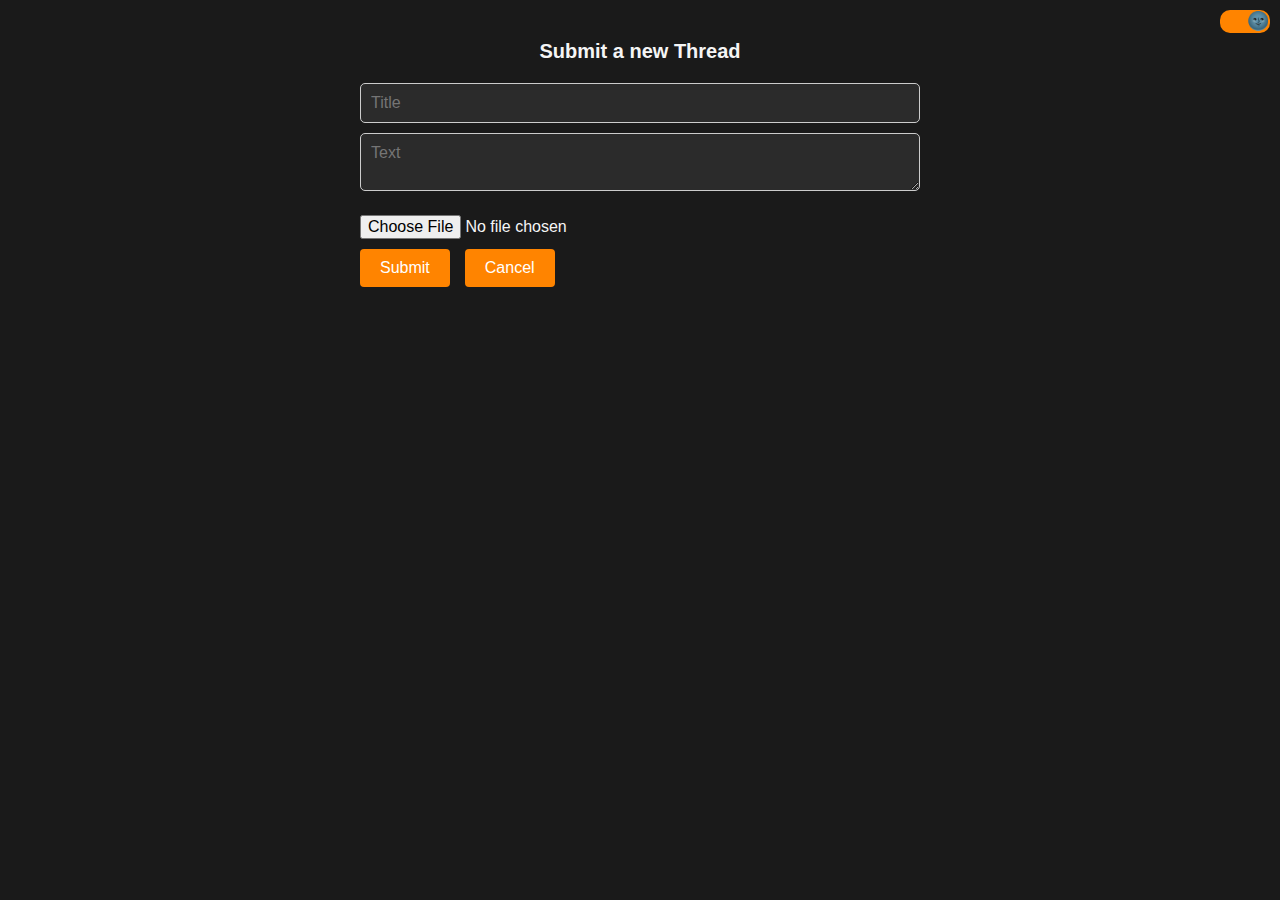
<file: submit.html>
<?php include('php/redirect.php'); ?>
<!DOCTYPE html>
<html>
<head>
	<meta charset="utf-8">
	<title>Submit a Thread</title>
	<link rel="stylesheet" type="text/css" href="css/style.css">
	<link rel="icon" href="../icon/icon.png">
</head>
	<body>
		<div class="container">
			<h1>Submit a new Thread</h1>
			<div class="slider-position">
				<label class="switch">
					<input type="checkbox" id="themeSwitch">
					<span class="slider round"></span>
				</label>
			</div>
			
			<form action="php/submit.php" method="post" enctype="multipart/form-data">
				<input type="text" name="title" placeholder="Title" id="title" maxlength="255" required />
				<textarea id="text" name="text" placeholder="Text" maxlength="65535" required></textarea>
				<input type="file" name="image" accept="image/png, image/gif, image/jpeg" />
				<div class="button-group">
					<input type="submit" value="Submit" />
					<a href="index.html" class="threads-link">Cancel</a>
				</div>
			</form>
		</div>
		<script src="js/switchTheme.js"></script>
	</body>
</html>
</file>
<file: css/style.css>
/* Allgemeine Styles */
* {
    margin: 0;
    padding: 0;
    box-sizing: border-box;
    font-family: Arial, sans-serif;
    font-size: 16px;
}

button,
input[type="submit"] {
    font-family: Arial, sans-serif;
}

body {
    font-family: Arial, sans-serif;
    background-color: var(--color-bg);
    color: var(--color-text);
}

:root {
    --color-bg: #ffffff;
    --color-text: #000000;
}
/*Style für den Dark-Theme*/
body.dark {
    background-color: #1A1A1A;
    color: #F5F5F5;
}

    body.dark .thread,
    body.dark .post,
    body.dark .comment,
    body.dark textarea,
    body.dark input[type="text"],
    body.dark input[type="email"], 
    body.dark input[type="password"] {
        background-color: #2B2B2B;
        color: #F5F5F5;
    }

    body.dark .authenticate input[type="submit"],
    body.dark .container input[type="submit"],
    body.dark .threads-link,
    body.dark th,
    body.dark .input[type="submit"],
    body.dark .delete-button button,
    body.dark .logout-button button,
    body.dark .admin-form button[type="button"],
    body.dark .comment-form input[type="submit"],
    body.dark .search-button input[type="submit"],
    body.dark .banner a{
        background-color: #ff8400;
    }

    body.dark .like-checkbox:checked + .like-label .thumb-up {
        fill: #ff8400;
    }

    body.dark .authenticate input[type="submit"]:hover,
    body.dark .container input[type="submit"]:hover,
    body.dark .threads-link:hover,
    body.dark .input[type="submit"]:hover,
    body.dark .delete-button button:hover,
    body.dark .logout-button button:hover,
    body.dark .admin-form button[type="submit"]:hover,
    body.dark .comment-form input[type="submit"]:hover,
    body.dark .search-button input[type="submit"]:hover,
    body.dark .banner a:hover {
        background-color: #b35900;
    }

    body.dark .like-checkbox:checked + .like-label:hover .thumb-up {
        fill: #cc6a00;
    }

    body.dark tr:nth-of-type(even) {
        background-color: #424242;
    }

    body.dark .title a {
        color: #ff8400;
    }

        body.dark .title a:hover {
            color: #b35900;
        }

/* Styles für Login, Registrierung und Passwortrücksetzung */
.authenticate {
    width: 300px;
    margin: 20px auto 0;
    margin-top: 20px;
    padding: 20px;
    border: 1px solid #ccc;
    border-radius: 5px;
    position: absolute;
    top: 50%;
    left: 50%;
    transform: translate(-50%, -50%);
}

    .authenticate input[type="text"],
    .authenticate input[type=email],
    .authenticate input[type="password"],
    .authenticate input[type="submit"],
    .container input[type="submit"],
    .container input[type="text"],
    .search-bar input[type="text"],
    .admin-form input[type="text"],
    .admin-form input[type="email"],
    .admin-form input[type="password"],
    textarea {
        width: 100%;
        margin-bottom: 10px;
        padding: 10px;
        border: 1px solid #ccc;
        border-radius: 5px;
    }

    .authenticate input[type="submit"],
    .container input[type="submit"],
    .threads-link,
    .comment-form input[type="submit"],
    .banner a {
        display: inline-block;
        padding: 8px 16px;
        background-color: #007bff;
        color: #fff;
        text-decoration: none;
        border-radius: 4px;
        transition: background-color 0.3s ease;
    }

        .container input[type="submit"]:hover,
        .authenticate input[type="submit"]:hover,
        .comment-form input[type="submit"]:hover,
        .search-button input[type="submit"]:hover,
        .admin-form button[type="submit"]:hover,
        .delete-button button:hover,
        .logout-button button:hover,
        .threads-link:hover,
        .banner a:hover {
            background-color: #0056b3;
        }

    .authenticate a {
        display: block;
        text-align: center;
        margin-top: 10px;
        text-decoration: none;
        color: #007bff;
    }

.register-link{
    display: inline-block;
}

.register-link:last-child {   
    float: right;
}

    .register-link a:hover,
    .login-link a:hover {
        color: #0056b3; 
    }

/* Styles für die Hauptseite, die Threads und die Kommentare*/
.thread,
.comment {
    position: relative;
    border: 1px solid #ccc;
    margin: 10px;
    padding: 10px;
    background-color: #f9f9f9;
    box-shadow: 0 2px 5px rgba(0, 0, 0, 0.15);
}

.delete-button,
.logout-button,
.slider-position {
    position: absolute;
    top: 10px;
    right: 10px;
    margin-top: 0;
    padding-top: 0;
}

    .delete-button button,
    .logout-button button,
    .admin-form button[type="submit"],
    .admin-form button[type="button"],
    .search-button input[type="submit"] {
        padding: 4px 8px;
        background-color: #007bff;
        color: #fff;
        border: none;
        border-radius: 4px;
        cursor: pointer;
        transition: background-color 0.3s ease;
    }

.logout-button {
    margin-top: -5px;
    margin-right: -5px;
}

.logout-button button{
    height:35px;
}

.banner {
    margin: 10px 0 20px 10px;
    display: flex;
    justify-content: space-between;
    align-items: center;
}

.title {
    font-weight: bold;
    margin-bottom: 10px;
    font-size: 20px;
}

    .title a {
        font-size: 20px;
        color: #007bff;
        text-decoration: none;
    }

    .title a:hover {
        color: #0056b3;
    }

.post {
    display: flex;
    align-items: flex-start;
}

.image {
    margin-right: 10px;
    max-width: 200px;
    max-height: 200px;
    overflow: hidden;
}

    .image img {
        width: 100%;
        height: auto;
    }

.text,
.comment-text {
    flex: 1;
}

.user_info,
.comment-info {
    display: flex;
    justify-content: flex-start;
    align-items: center;
    margin-top: 20px;
    flex-direction: row;
}

.username,
.comment-username {
    font-weight: bold;
}


.timestamp,
.comment-timestamp {
    color: #777;
    position: absolute;
    bottom: 10px;
    right: 10px;
}

.comment-form,
.comments p {
    margin: 20px 0 -10px;
    padding: 10px;
}

    .comment-form p,
    .comments p {
        font-size: 24px;
        font-weight: bold;
        text-align: left;
    }

    .comment-form textarea {
        width: 15%;
        margin-top: -10px;
        margin-bottom: 20px;
        padding: 20px;
    }

    .comment-form form {
        display: flex;
        flex-direction: column;
    }

    .comment-form input[type="submit"] {
        width: 5%;
        margin-top: -5px;
        padding: 10px;
        border: none;
        border-radius: 4px;
        cursor: pointer;
    }

/* Styles für das Erstellen von Threads */
.container {
    max-width: 600px;
    margin: 0 auto;
    padding: 20px;
}

h1 {
    font-size: 20px;
    font-weight: bold;
    margin-top: 20px;
    text-align: center;
}

form {
    margin-top: 20px;
}

input[type="file"] {
    margin-top: 10px;
}

.button-group {
    display: flex;
    align-items: baseline;
    gap: 15px;
}

.container input[type="submit"],
.threads-link {
    width: auto;
    margin-top: 10px;
    padding: 10px 20px;
    border: none;
    border-radius: 4px;
    cursor: pointer;
    font-size: 16px;
}

/* Styles für das Popup */
.authenticationPopup {
    position: fixed;
    top: 10px;
    left: 50%;
    transform: translateX(-50%);
    background-color: #333;
    color: #fff;
    padding: 15px 20px;
    border-radius: 10px;
    box-shadow: 0 -2px 10px rgba(0, 0, 0, 0.1);
    display: flex;
    justify-content: space-between;
    align-items: center;
    width: 90%;
    max-width: 500px;
}

    .authenticationPopup .message {
        flex-grow: 1;
    }

    .authenticationPopup .close-btn {
        background-color: transparent;
        border: none;
        color: #fff;
        font-size: 20px;
        cursor: pointer;
        padding: 0 10px;
    }

        .authenticationPopup .close-btn:hover {
            color: #ff0000;
        }

/* Styles für den Theme-Slider */
.switch {
    position: relative;
    display: inline-block;
    width: 50px;
    height: 23px;
}

    .switch input {
        opacity: 0;
        width: 0;
        height: 0;
    }

.slider {
    position: absolute;
    cursor: pointer;
    top: 0;
    left: 0;
    right: 0;
    bottom: 0;
    background-color: #007bff;
    transition: .4s;
    clip-path: inset(0 round 10px);
}

    .slider:before {
        position: absolute;
        content:"🌞";
        height: 15px;
        width: 15px;
        left: 4px;
        bottom: 5px;
        transition: .4s;
        border-radius: 50%;
        display: flex;
        align-items: center;
        font-size: 18px;
        justify-content: center;
    }

input:checked + .slider {
    background-color: #ff8400;
}

    input:checked + .slider:before {
        transform: translateX(26px);
        content:"🌚";
    }


.theme-slider {
    margin-right: 90px;
    margin-top: -10px;
}

/*Style für den Like-button*/
.like-container {
    display: flex;
    align-items: center;
    margin-bottom: 10px;
}

.like-checkbox {
    display: none;
}

/* Standardfarbe des SVG */
.thumb-up {
    fill: #808080;
    transition: fill 0.3s;
    cursor: pointer;
}

.like-label:hover .thumb-up {
    fill: #666666;
}

/* Farbe des SVG, wenn die Checkbox aktiviert ist */
.like-checkbox:checked + .like-label .thumb-up {
    fill: #007bff; 
}

.like-checkbox:checked + .like-label:hover .thumb-up {
    fill: #0056b3;
}

.like-count {
    margin-left: 8px;
}

/*Style für Sear-Bar und Button*/
.search-container {
    position: absolute;
    top: 10px; 
    left: 50%; 
    transform: translateX(-50%); 
    display: flex; 
    gap: 10px;
    align-items: center; 
}

.search-button {
   margin-top: -10px;
}

.search-button input[type="submit"],
.search-bar input[type="text"] {
    height: 35px;
}

.clear-results{
    margin-left: 45px;
}

/*Style für Adminlink*/
.admin-link {
    position : absolute;
    left: 210px;
}

/* Admin-Seite Styles */
.admin-table{
    margin:20px 10px 0 10px;
}

table {
    width: 100%;
    border-collapse: collapse;
    font-size: 0.9em;
    border-radius: 5px 5px 0 0;
    overflow: hidden;
    box-shadow: 0 0 20px rgba(0,0,0,0.15);
}

.admin-form {
    display: flex;
    align-items:center;
    gap: 10px;
}

    .admin-form button[type="button"]{
        height: 40px;
    }

    .admin-form input[type="email"],
    .admin-form input[type="password"]{
        margin-top: 10px;
    }

    th, td {
        padding: 12px 15px;
        text-align: left;
        border-bottom: 1px solid #dddddd;
    }

th {
    background-color: #007bff;
    color: #ffffff;
    text-transform: uppercase;
}

tr:nth-of-type(even) {
    background-color: #f3f3f3;
}

form.update-button, form.delete-user-button {
    margin: 0;
}
</file>
